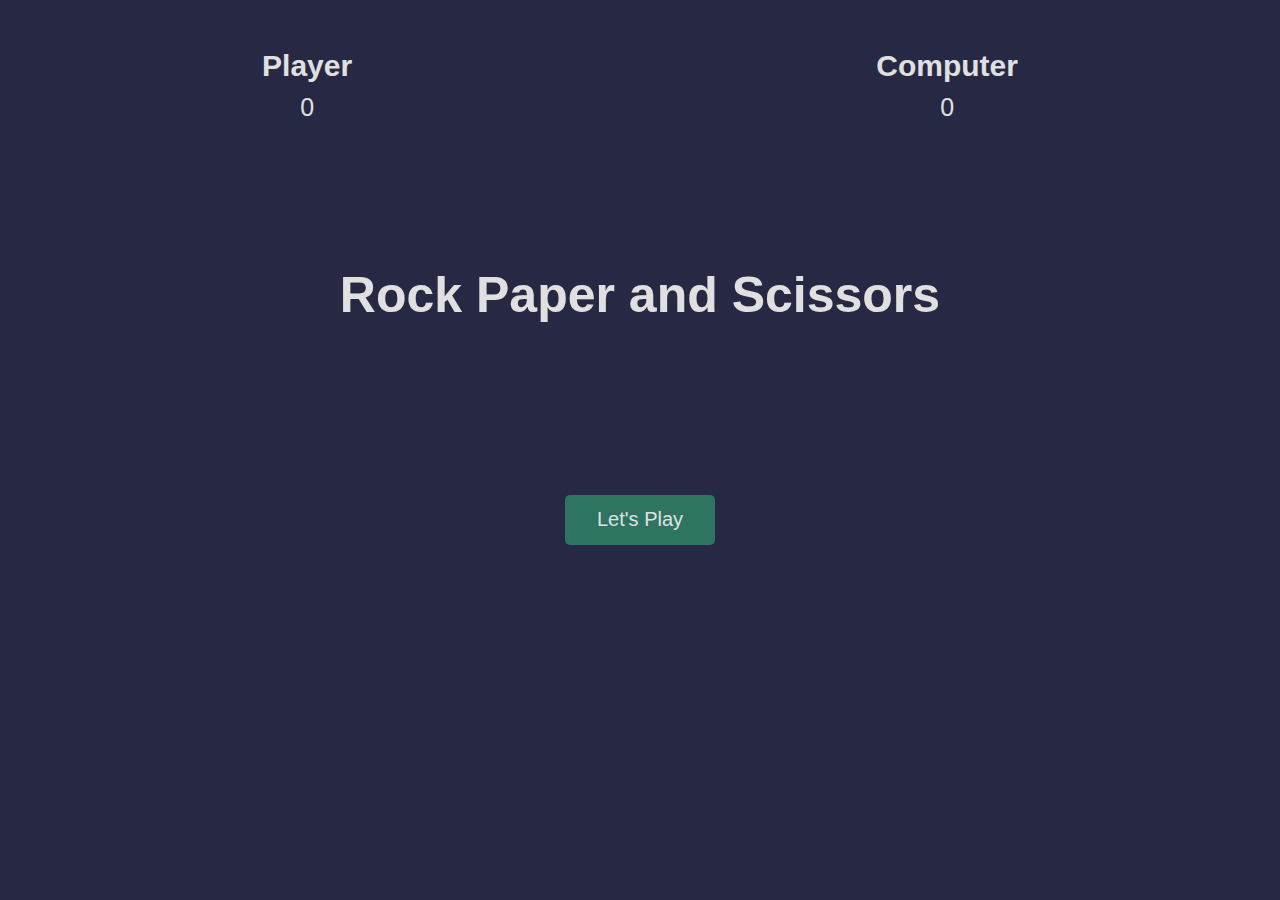
<file: Rock Paper Scissors/index.html>
<!DOCTYPE html>
<html lang="en">
  <head>
    <meta charset="UTF-8" />
    <meta http-equiv="X-UA-Compatible" content="IE=edge" />
    <meta name="viewport" content="width=device-width, initial-scale=1.0" />
    <title>Rock | Paper | Scissors Game</title>
    <link rel="stylesheet" href="style.css" />
    <script src="script.js" defer></script>
  </head>
  <body>
    <section class="game">
      <div class="score">
        <div class="player-score">
          <h2>Player</h2>
          <p>0</p>
        </div>
        <div class="computer-score">
          <h2>Computer</h2>
          <p>0</p>
        </div>
      </div>

      <div class="intro">
        <h1>Rock Paper and Scissors</h1>
        <button>Let's Play</button>
      </div>

      <div class="match fadeOut">
        <h2 class="winner">Choose an option</h2>
        <div class="hands">
          <img class="player-hand" src="./images/rock.png" alt="rock" />
          <img class="computer-hand" src="./images/rock.png" alt="rock" />
        </div>
        <div class="options">
          <button class="rock">rock</button>
          <button class="paper">paper</button>
          <button class="scissors">scissors</button>
        </div>
      </div>
    </section>
  </body>
</html>
</file>
<file: Rock Paper Scissors/style.css>
* {
  margin: 0;
  padding: 0;
  box-sizing: border-box;
}

.game {
  height: 100vh;
  background-color: rgb(39, 41, 68);
  font-family: Arial, Helvetica, sans-serif;
}

.score {
  color: rgb(224, 224, 224);
  display: flex;
  justify-content: space-around;
  align-items: center;
  height: 20vh;
}

.score h2 {
  font-size: 30px;
}

.score p {
  text-align: center;
  font-size: 25px;
  padding: 10px;
}
.intro {
  color: rgb(224, 224, 224);
  display: flex;
  height: 50vh;
  flex-direction: column;
  align-items: center;
  justify-content: space-around;
}

.intro h1 {
  font-size: 50px;
}

button {
  width: 150px;
  height: 50px;
  background-color: rgb(45, 117, 96);
  color: rgb(224, 224, 224);
  border: none;
  font-size: 20px;
  cursor: pointer;
  border-radius: 5px;
}

button:hover {
  background-color: rgb(35, 90, 74);
}

.match {
  text-align: center;
}

.fadeOut {
  display: none;
}

.winner {
  color: rgb(224, 224, 224);
  font-size: 50px;
}

.player-hand {
  transform: rotateY(180deg);
}

.hands,
.options {
  display: flex;
  justify-content: space-around;
  align-items: center;
}

@keyframes shakePlayer {
  0% {
    transform: translateY(0px) rotateY(180deg);
  }
  50% {
    transform: translateY(-50px) rotateY(180deg);
  }
  100% {
    transform: translateY(0px) rotateY(180deg);
  }
}

@keyframes shakeComputer {
  0% {
    transform: translateY(0px);
  }
  50% {
    transform: translateY(-50px);
  }
  100% {
    transform: translateY(0px);
  }
}
</file>
